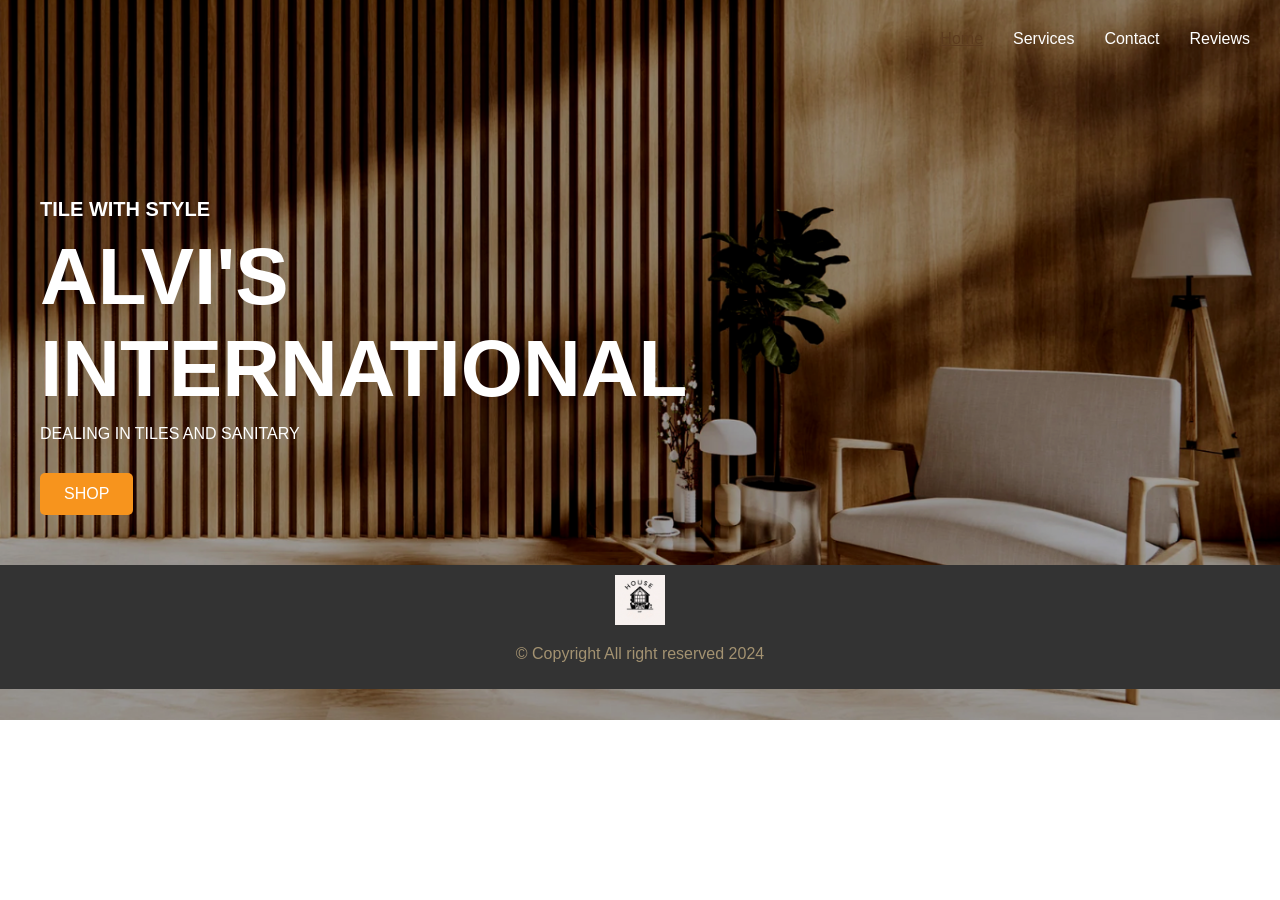
<file: index.html>
<!DOCTYPE html>
<html lang="en">
  <head>
    <meta charset="UTF-8" />
    <meta name="viewport" content="width=device-width, initial-scale=1.0" />
    <title>Home</title>
    <link rel="stylesheet" href="home.css" />
  </head>
  <body>
   
      <header class="header">
        <!-- Navbar Container -->
        <nav class="navbar">
          <a href="home.html" class="active">Home</a>
          <a href="services.html">Services</a>
          <a href="contact.html">Contact</a>
          <a href="reviews.html">Reviews</a>
        </nav>
      </header>
      <!--content-->
      <div class="container">
        <div class="content">
          <h2>TILE WITH STYLE</h2>
          <h1>ALVI'S INTERNATIONAL</h1>
          <p>DEALING IN TILES AND SANITARY</p>
          <button type="button" class="btn">SHOP</button>
        </div>
      </div>
    </div>

    <!--Footer-->
    <footer class="footer">
      <!-- logo -->
      <div class="logo">
        <img
          alt="Logo of House of Funk, featuring a stylized interior design icon."
          src="logo.jpg"
          height="50"
          width="50"
        />
      </div>
      <div>
        <p>&copy; Copyright All right reserved 2024</p>
      </div>
    </footer>
  </body>
</html>
</file>
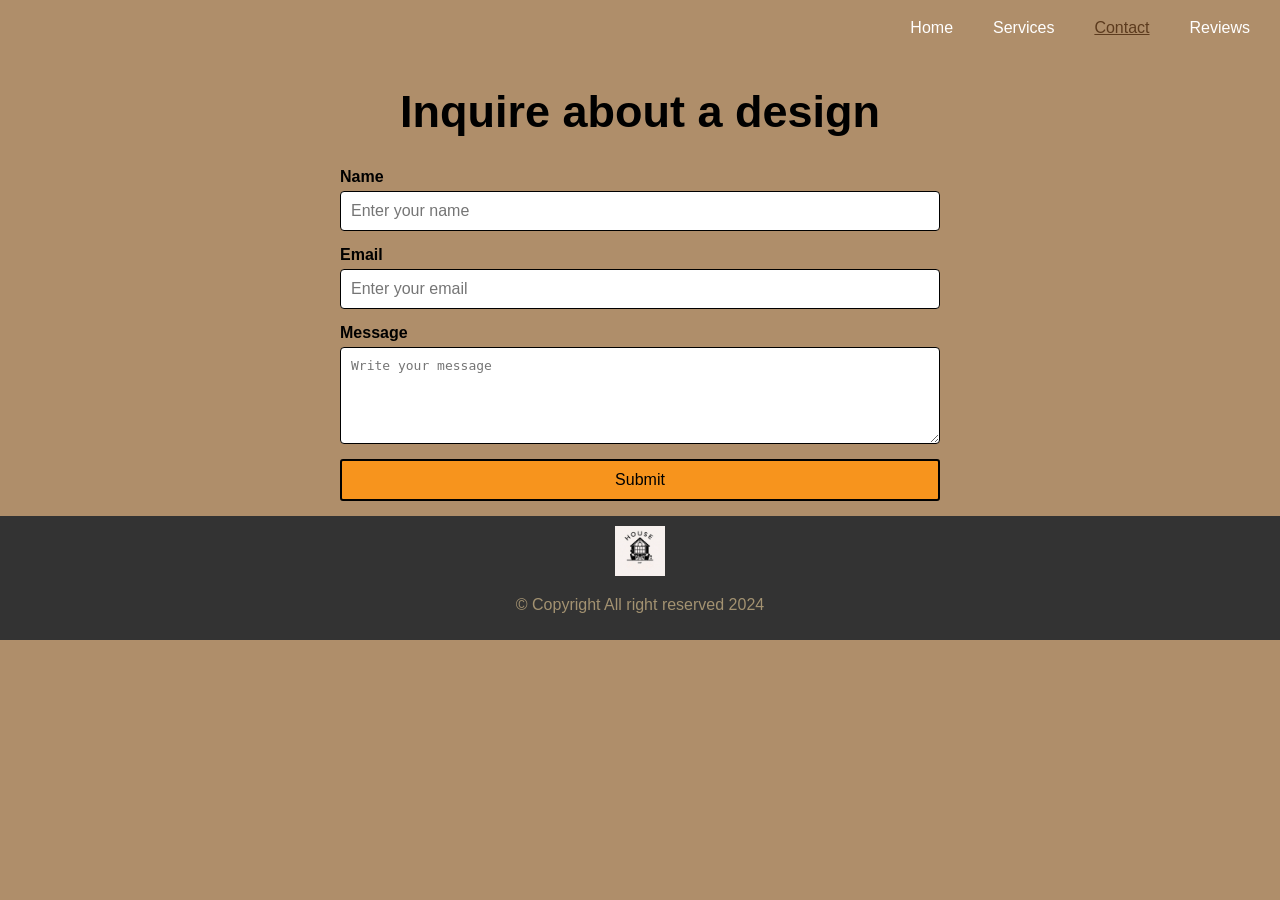
<file: contact.html>
<!DOCTYPE html>
<html lang="en">

<head>
  <meta charset="UTF-8">
  <meta name="viewport" content="width=device-width, initial-scale=1.0">
  <title>Contact</title>
  <link rel="stylesheet" href="contact.css">
</head>

<body>
  <header class="header">
    <!-- Navbar Container -->
    <nav class="navbar">
      <a href="/">Home</a>
      <a href="services.html">Services</a>
      <a href="contact.html" class="active">Contact</a>
      <a href="reviews.html">Reviews</a>
    </nav>
  </header>
  <!--content-->
  <!-- Start Contact -->
  <div class="wrapper">
    <div id="title">
      <h1>
        <center>Inquire about a design</center>
      </h1>
    </div>
    <div class="form-container">
      <form>
        <!-- Name Field -->
        <div class="form-group">
          <label for="name"><b>Name</b></label>
          <input type="text" id="name" class="input-field" placeholder="Enter your name" required aria-label="Name">
        </div>
        <!-- Email Field -->
        <div class="form-group">
          <label for="email"><b>Email</b></label>
          <input type="email" id="email" class="input-field" placeholder="Enter your email" required aria-label="Email">
        </div>
        <!-- Message Field -->
        <div class="form-group">
          <label for="message"><b>Message</b></label>
          <textarea id="message" rows="5" class="input-field" placeholder="Write your message" required
            aria-label="Message"></textarea>
        </div>
        <!-- Submit Button -->
        <div class="form-group">
          <button type="submit" class="submit-button">Submit</button>
        </div>
      </form>
    </div>
  </div>
  <!-- End Contact -->

  <!--Footer-->
  <footer class="footer">
    <!-- logo -->
    <div class="logo">
      <img alt="Logo of House of Funk, featuring a stylized interior design icon." src="logo.jpg" height="50"
        width="50" />
    </div>
    <div>
      <p>&copy; Copyright All right reserved 2024</p>
    </div>
  </footer>
</body>

</html>
</file>
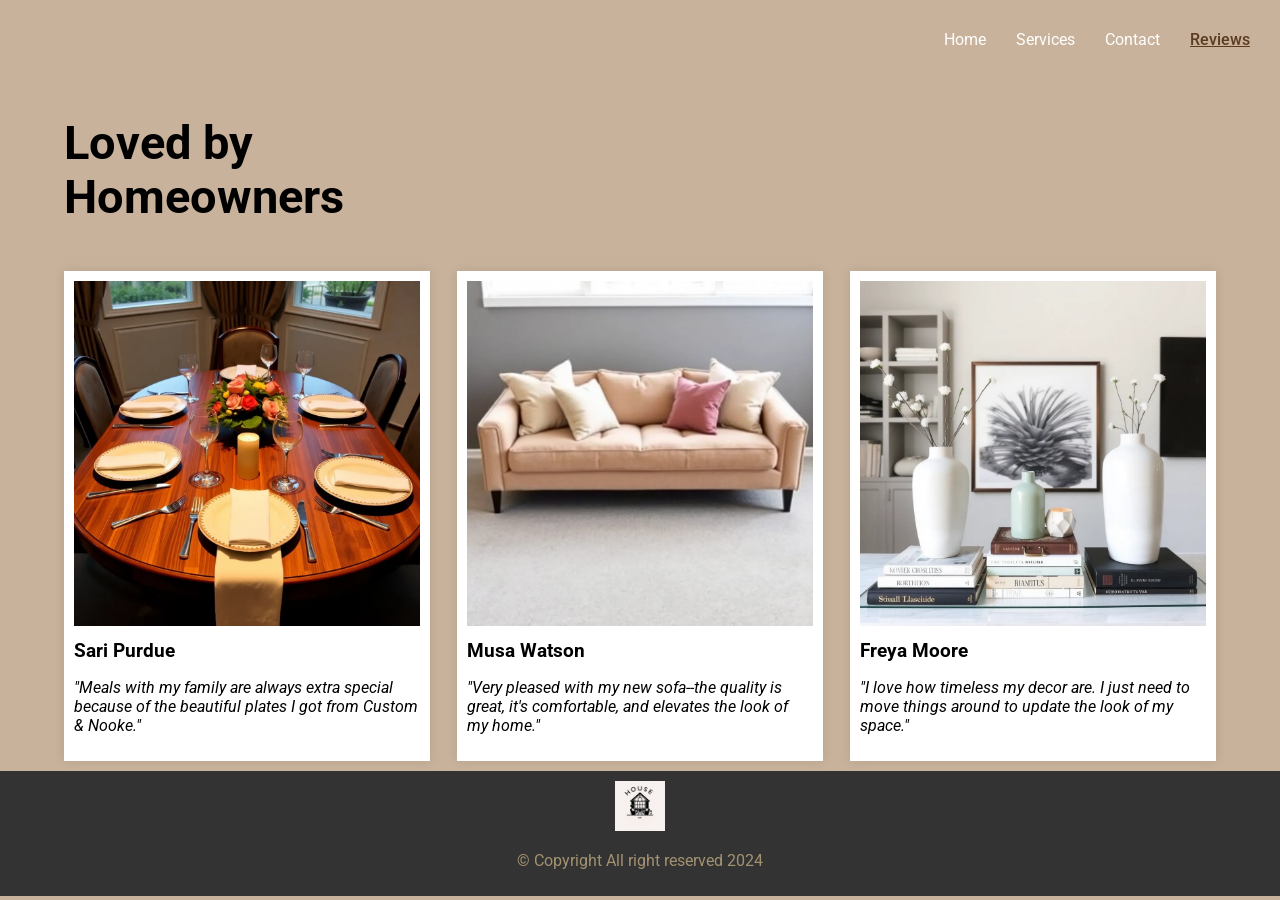
<file: reviews.html>
<!DOCTYPE html>
<html lang="en">
<head>
    <meta charset="UTF-8">
    <meta name="viewport" content="width=device-width, initial-scale=1.0">
    <title>Reviews</title>
  <link href="https://fonts.googleapis.com/css2?family=Playfair+Display:wght@400;700&amp;family=Roboto:wght@400;700&amp;display=swap" rel="stylesheet"/>
  <link rel="stylesheet" href="reviews.css">
 </head>
 <body>
  <header class="header">
    <!-- Navbar Container -->
    <nav class="navbar">
    <a href="/">Home</a>
    <a href="services.html">Services</a>
    <a href="contact.html">Contact</a>
    <a href="reviews.html"class="active">Reviews</a>
    
    </nav>
  </header>
  <!--Title-->
   <div class="container">
   <div class="title">
    <h3>Loved by <br>
    Homeowners</h3>
   </div>
    <!--Testimonial-->
   <div class="testimonials">
    <div class="testimonial">
     <img alt="A beautifully set dining table with plates and cutlery" height="200" src="reviews 1.jpg" width="300"/>
     <h3>
      Sari Purdue
     </h3>
     <p>
      "Meals with my family are always extra special because of the beautiful plates I got from Custom &amp; Nooke."
     </p>
    </div>
    <div class="testimonial">
     <img alt="A comfortable sofa with cushions" height="200" src="reviews 2.jpg" width="300"/>
     <h3>
      Musa Watson
     </h3>
     <p>
      "Very pleased with my new sofa--the quality is great, it's comfortable, and elevates the look of my home."
     </p>
    </div>
    <div class="testimonial">
     <img alt="A stylish decor setup with vases and books" height="200" src="reviews 3.jpg" width="300"/>
     <h3>
      Freya Moore
     </h3>
     <p>
      "I love how timeless my decor are. I just need to move things around to update the look of my space."
     </p>
    </div>
   </div>
  </div>
   <!--Footer-->
   <footer class="footer">
    <!-- logo -->
    <div class="logo">
      <img
        alt="Logo of House of Funk, featuring a stylized interior design icon."
        src="logo.jpg"
        height="50"
        width="50"
      />
    </div>
    <div>
      <p>&copy; Copyright All right reserved 2024</p>
    </div>
  </footer>
</div>
</body>
</html>
</file>
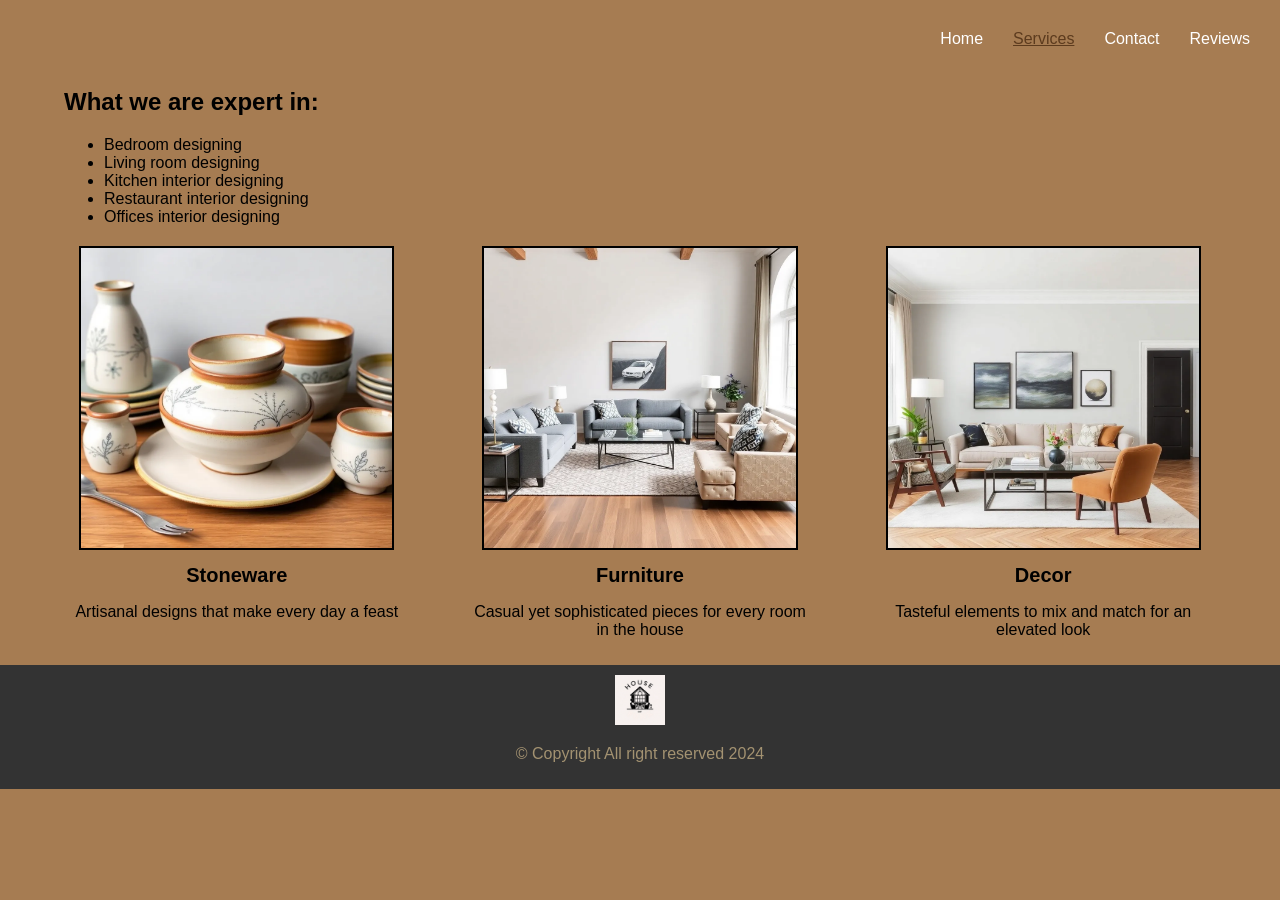
<file: services.html>
<!DOCTYPE html>
<html lang="en">
  <head>
    <meta charset="UTF-8" />
    <meta name="viewport" content="width=device-width, initial-scale=1.0" />
    <title>Interior Design Services</title>
    <link rel="stylesheet" href="services.css" />
  </head>

    <div class="header">
      <!-- Navbar Container -->
      <nav class="navbar">
        <a href="/">Home</a>
        <a href="services.html"class="active">Services</a>
        <a href="contact.html">Contact</a>
        <a href="reviews.html">Reviews</a>
       
      </nav>
    </div>
    <!--Content-->
    <div class="container">
    <div class="expertise">
      <h2>What we are expert in:</h2>
      <ol class="list">
        <li>Bedroom designing</li>
        <li>Living room designing</li>
        <li>Kitchen interior designing</li>
        <li>Restaurant interior designing</li>
        <li>Offices interior designing</li>
      </ol>
    </div>
    <div class="services">
      <div class="service-item">
        <img
          alt="Stoneware - Artisanal designs that make every day a feast"
          height="300"
          src="stoneware.services.jpg"
          width="300"
        />
        <h3>Stoneware</h3>
        <p>Artisanal designs that make every day a feast</p>
      </div>
      <div class="service-item">
        <img
          alt="Furniture - Casual yet sophisticated pieces for every room in the house"
          height="300"
          src="furniture.services.jpg"
          width="300"
        />
        <h3>Furniture</h3>
        <p>Casual yet sophisticated pieces for every room in the house</p>
      </div>
      <div class="service-item">
        <img
          alt="Decor - Tasteful elements to mix and match for an elevated look"
          height="300"
          src="decor.services.jpg"
          width="300"
        />
        <h3>Decor</h3>
        <p>Tasteful elements to mix and match for an elevated look</p>
      </div>
  </div>
</div>
    <!--Footer-->
    <footer class="footer">
      <!-- logo -->
      <div class="logo">
        <img
          alt="Logo of House of Funk, featuring a stylized interior design icon."
          src="logo.jpg"
          height="50"
          width="50"
        />
      </div>
      <div>
        <p>&copy; Copyright All right reserved 2024</p>
      </div>
      </footer>
    </div>
  </body>
</html>
</file>
<file: home.css>
body {
    font-family: 'Arial', sans-serif;
    color: #000;
    margin: 0;
    padding: 0;
    background-size: cover;
    background-image: url(Home.png);
    background-repeat: no-repeat;
    flex: wrap;
}
.header {
    display: flex;
    justify-content: flex-end;
    font-size: 18px;
    padding-top: 10px;
}
.navbar {
    display: flex;
    justify-content: flex;
}
.navbar a {
    color: #fff;
    text-decoration: none;
    font-size: 16px;
    padding-right: 30px;
    padding-top: 20px;
}
.navbar a.active {
    font-weight: 500;
    text-decoration: underline;
    color: #5C3B1E;
}
a:hover{
    color: #5C3B1E;
}
.container {
    background-size: cover;
    background-position: center;
    width: 100%;
    height: 100%;
    display: flex;
    justify-content: flex-start;
    align-items: right;
    position: relative;
    padding-top: 100px;
    /* padding-right: 100px; */
}
.content {
    text-align: left;
    color: white;
    max-width: 600px;
    padding: 40px;
}
.content h1 {
    font-size: 80px;
    margin: 10px 0;
}
.content h2 {
    font-size: 20px;
    margin: 10px 0;
}
.content p {
    font-size: 16px;
    margin: 10px 0;
}
.btn {
    background-color: #f7941d;
    color: white;
    padding: 12px 24px;
    text-decoration: none;
    font-size: 16px;
    border: none;
    cursor: pointer;
    margin-top: 20px;
    border-radius: 5px;
    box-shadow: currentColor;
}
.btn:hover{
    color: #5C3B1E;
    background-color: #fc8c05;
}
.footer {
    margin-top: 10px;
    padding: 10px 50px;
    background-color: #333;
    display: flex;
    flex-direction: column;
    justify-content: center;
    align-items: center;
    color: #A39271;
}
</file>
<file: contact.css>
body {
    margin: 0;
    font-family: 'Arial', sans-serif;
    background-image: url('');
    background-size: 1200,180;
    background-position: center;
    background-color: #af8e6a;
    padding: 0;
    
}
.container {
    width: 90%;
    margin: 0 auto;
    padding-top: 20px;
}
title {
    color: #ffffff;
    font-family: 'Roboto', sans-serif;
    font-size: 30px;
    margin: 20px 0;
    padding-top: 0px;
}
.header {
    display: flex;
    justify-content: flex-end;
    height: 56px;
    align-items: center;
    padding: 0 30px;
}
.navbar {
    display: flex;
    justify-content: flex;
    gap: 40px;
}
.navbar a {
    color: #fff;
    text-decoration: none;
    font-size: 16px;
}
.navbar a.active {
    font-weight: 500;
    text-decoration: underline;
    color: #5C3B1E;
}
a:hover{
    color: #5C3B1E;
}
.form-container {
    max-width: 600px;
    margin: 0 auto;
    border-radius: 8px;
    padding: 0 12px;
}
h1{
    color: #000000;
    font-family: 'Roboto', sans-serif;
    font-weight: 700;
    font-size: 45px;

}
.form-group {
    margin-bottom: 15px;
    display: flex;
    flex-direction: column;
}
label {
    font-size: 1em;
    color: #000000;
    margin-bottom: 5px;
}
.input-field {
    padding: 10px;
    font-size: 1em;
    color: #000000;
    background-color: #ffffff;
    border: 1px solid #000000;
    border-radius: 4px;
    outline: none;
}
.submit-button {
    width: 100%;
    justify-content: center;
    background-color: #f7941d;
    color: #000000;
    padding: 10px 20px;
    font-size: 16px;
    cursor: pointer;
    border-radius: 3px;
    border: 2px solid #000000;
}
.submit-button:hover {
    background-color: #e08917;
}
.submit-button:hover{
    color: #5C3B1E;
}
.footer {
    padding: 10px 50px;
    background-color: #333;
    display: flex;
    flex-direction: column;
    justify-content: center;
    align-items: center;
    color: #A39271;
}
</file>
<file: reviews.css>
body {
    font-family: 'Roboto', sans-serif;
    background-color: #c8b29b;
    margin: 0;
    padding: 0;
   
}
.container {
    width: 90%;
    margin: 0 auto;
    padding-top: 20px;
}
.header {
    display: flex;
    justify-content: flex-end;
    font-size: 18px;
    padding-top: 10px;
}
.navbar {
    display: flex;
    justify-content: flex;
}
.navbar a {
    color: #fff;
    text-decoration: none;
    font-size: 16px;
    padding-right: 30px;
    padding-top: 20px;
}
.navbar a.active {
    font-weight: 500;
    text-decoration: underline;
    color: #5C3B1E;
}
a:hover{
    color: #5C3B1E;
}
.title {
    font-family: 'Roboto', sans-serif;
    font-size: 40px;
    margin: 20px 0;
    padding-top: 0px;
}
.testimonials {
    display: flex;
    justify-content: space-between;
}
.testimonial {
    width: 30%;
    background-color: #fff;
    padding: 10px;
    box-shadow: 0 0 10px rgba(0, 0, 0, 0.1);
}
.testimonial img {
    width: 100%;
    height: auto;
}
.testimonial p {
    font-style: italic;
}
.testimonial h3 {
    margin: 10px 0 5px;
}
.footer {
    margin-top: 10px;
    padding: 10px 50px;
    background-color: #333;
    display: flex;
    flex-direction: column;
    justify-content: center;
    align-items: center;
    color: #A39271;
}
</file>
<file: services.css>
body {
    font-family: 'Arial', sans-serif;
    background-color: #a67c52;
    color: #000;
    margin: 0;
    padding: 0;
}
.container {
    width: 90%;
    margin: 0 auto;
    padding-top: 20px;
}
.header {
    display: flex;
    justify-content: flex-end;
    font-size: 18px;
    padding-top: 10px;
}
.navbar {
    display: flex;
    justify-content: flex;
}
.navbar a {
    color: #fff;
    text-decoration: none;
    font-size: 16px;
    padding-right: 30px;
    padding-top: 20px;
}
.navbar a.active {
    font-weight: 500;
    text-decoration: underline;
    color: #5C3B1E;
}
a:hover{
    color: #5C3B1E;
}
.expertise {
    margin-top: 20px;
}
.expertise h2 {
    font-size: 24px;
}
.expertise ul {
    list-style: none;
    padding: 0;
}
.expertise ul li {
    font-size: 20px;
    margin: 5px 0;
}
.services {
    display: flex;
    justify-content: space-between;
    margin-top: 20px;
    gap: auto;
}
.service-item {
    text-align: center;
    width: 30%;
}
.service-item img {
    width: 90%;
    border: 2px solid #000;
}
.service-item h3 {
    font-size: 20px;
    margin: 10px 0;
}
.service-item p {
    font-size: 16px;
}

a:hover{
    color: #5C3B1E;
}
.list{
    list-style-type: disc;
}
.footer {
    margin-top: 10px;
    padding: 10px 50px;
    background-color: #333;
    display: flex;
    flex-direction: column;
    justify-content: center;
    align-items: center;
    color: #A39271;
}
</file>
